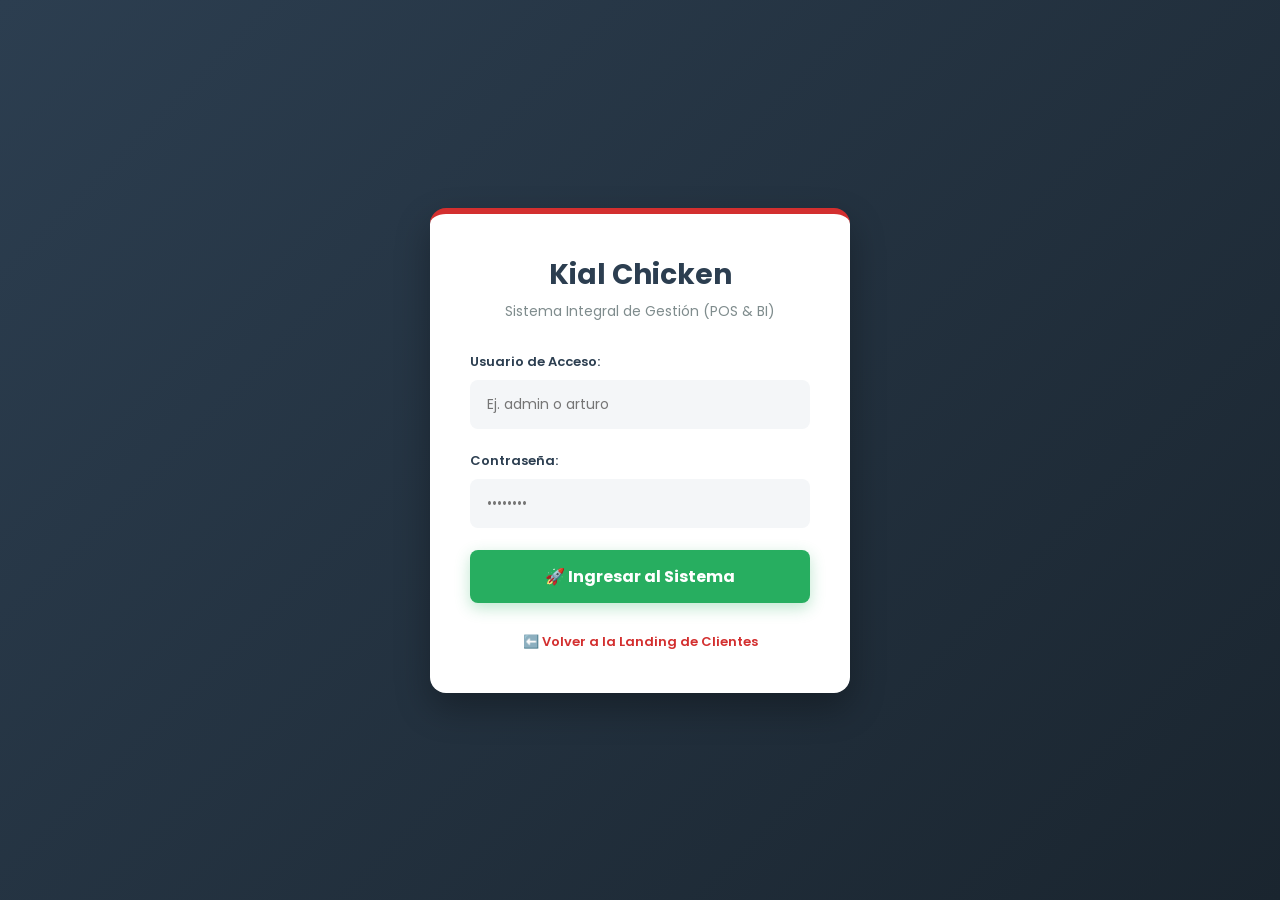
<file: capstone proyect/Frontend/Landing_Cliente/Login/login.html>
<!DOCTYPE html>
<html lang="es">
<head>
    <meta charset="UTF-8">
    <meta name="viewport" content="width=device-width, initial-scale=1.0">
    <title>Iniciar Sesión | Kial Chicken</title>
    <link href="https://fonts.googleapis.com/css2?family=Poppins:wght@300;400;600;700&display=swap" rel="stylesheet">
    <link rel="stylesheet" href="login.css">
</head>
<body>

    <div class="login-container">
        <div class="login-header">
            <h1>Kial Chicken</h1>
            <p>Sistema Integral de Gestión (POS & BI)</p>
        </div>

        <!-- Al presionar el botón se dispara la función de login.js -->
        <form id="form-login">
            <div class="input-group">
                <label for="input-usuario">Usuario de Acceso:</label>
                <input type="text" id="input-usuario" placeholder="Ej. admin o arturo" required autocomplete="username">
            </div>

            <div class="input-group">
                <label for="input-password">Contraseña:</label>
                <input type="password" id="input-password" placeholder="••••••••" required autocomplete="current-password">
            </div>

            <button type="submit" class="btn-ingresar">🚀 Ingresar al Sistema</button>
        </form>

        <div class="login-footer">
            <!-- Ruta relativa corregida según tu árbol para regresar a la Landing -->
            <a href="../index.html">⬅️ Volver a la Landing de Clientes</a>
        </div>
    </div>

    <!-- Vinculación nativa con tu archivo JS de la misma carpeta -->
    <script src="login.js"></script>
</body>
</html>
</file>
<file: capstone proyect/Frontend/Landing_Cliente/Login/login.css>
* {
    margin: 0;
    padding: 0;
    box-sizing: border-box;
    font-family: 'Poppins', sans-serif !important;
}

body {
    background: linear-gradient(135deg, #2c3e50 0%, #1a252f 100%);
    height: 100vh;
    display: flex;
    justify-content: center;
    align-items: center;
    color: #333;
}

.login-container {
    background: #ffffff;
    width: 100%;
    max-width: 420px;
    padding: 40px;
    border-radius: 16px;
    box-shadow: 0 15px 35px rgba(0, 0, 0, 0.3);
    border-top: 6px solid #d32f2f;
    animation: aparecer 0.5s ease-out;
}

@keyframes aparecer {
    from { opacity: 0; transform: translateY(15px); }
    to { opacity: 1; transform: translateY(0); }
}

.login-header {
    text-align: center;
    margin-bottom: 30px;
}

.login-header h1 {
    font-size: 28px;
    color: #2c3e50;
    font-weight: 700;
}

.login-header p {
    color: #7f8c8d;
    font-size: 14px;
    margin-top: 5px;
}

.input-group {
    margin-bottom: 22px;
}

.input-group label {
    display: block;
    margin-bottom: 8px;
    font-size: 13px;
    color: #2c3e50;
    font-weight: 600;
}

.input-group input {
    width: 100%;
    padding: 12px 15px;
    background-color: #f4f6f8;
    border: 2px solid transparent;
    border-radius: 8px;
    font-size: 14px;
    outline: none;
    transition: all 0.3s ease;
}

.input-group input:focus {
    background-color: #ffffff;
    border: 2px solid #d32f2f;
    box-shadow: 0 4px 10px rgba(211, 47, 47, 0.1);
}

.btn-ingresar {
    width: 100%;
    background-color: #27ae60;
    color: white;
    padding: 14px;
    border: none;
    border-radius: 8px;
    font-size: 16px;
    font-weight: bold;
    cursor: pointer;
    box-shadow: 0 5px 15px rgba(39, 174, 96, 0.3);
    transition: all 0.3s ease;
}

.btn-ingresar:hover {
    background-color: #219653;
    transform: translateY(-2px);
}

.login-footer {
    text-align: center;
    margin-top: 25px;
}

.login-footer a {
    color: #d32f2f;
    text-decoration: none;
    font-size: 13px;
    font-weight: 600;
}
</file>
